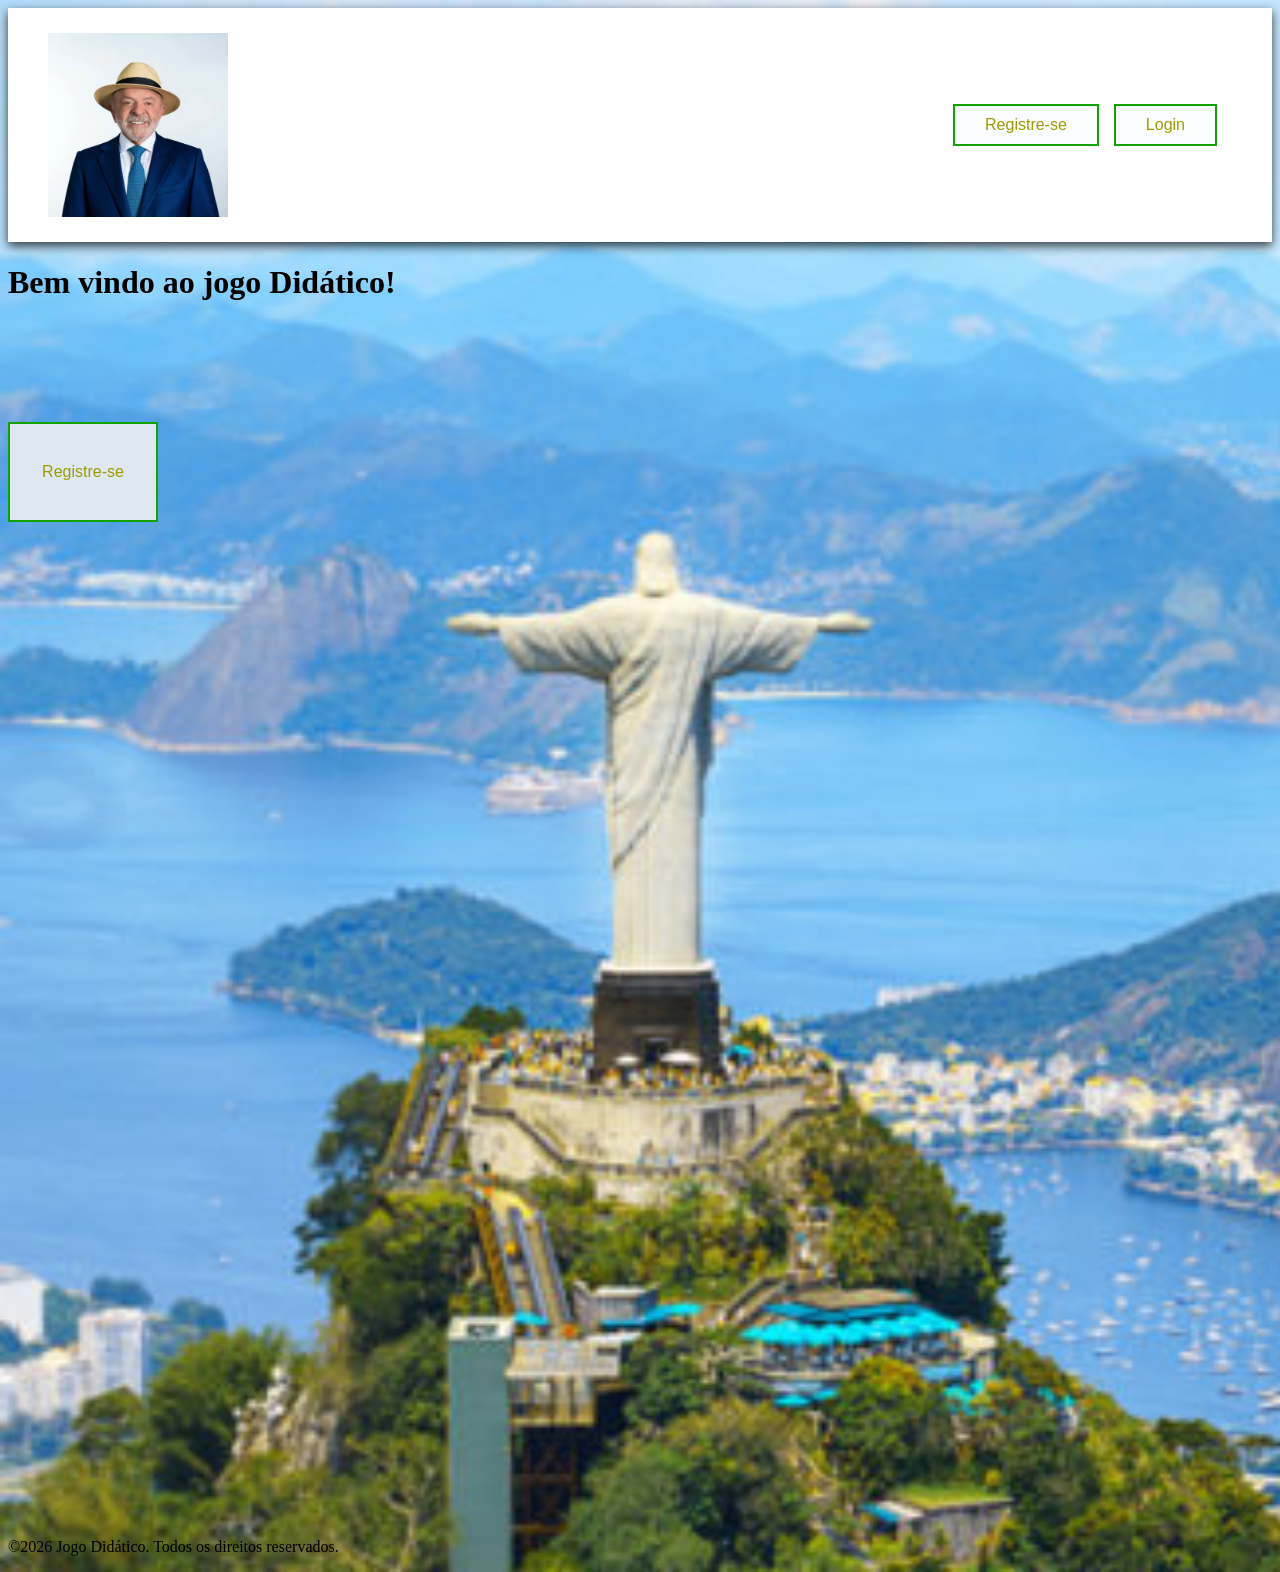
<file: index.html>
<!DOCTYPE html>
<html lang="en">
<head>
    <meta charset="UTF-8">
    <meta name="viewport" content="width=, initial-scale=1.0">
    <title>Document</title>
    <link rel="stylesheet" href="style.css">
</head>
<body>
  <header>
   
    <img src="Captura-de-tela-2026-08-08-124349.webp" alt="Logo do jogo, companheiro." width="180">
    <button>Registre-se</button>
    <button>Login</button>
  </header>
<main>
 <h1>Bem vindo ao jogo Didático!</h1>
<button>Registre-se</button>


</main>
<footer>
    <p>&COPY;2026 Jogo Didático. Todos os direitos reservados.</p>
</footer>
   

</body>
</html>
</file>
<file: style.css>
header {
   display: flex;
   align-items: center;
   padding: 25px 40px;
   background-color: rgb(255, 255, 255);
   box-shadow: 0 4px 10px rgba(0, 0, 0, 0.753); ;
}
header button:first-of-type {
    margin-left: auto
}
header button {
    margin-right: 15px;
    padding: 10px 30px;
    font-size: 1rem;
    border: 2px solid rgb(16, 163, 2);
    color: rgb(158, 155, 0);
    background-color: rgba(223, 231, 243, 0.123);
    cursor: pointer;
    transition: background-color 0.3s ease, color 0.3s ease;
}
header button:hover {
    background-color:aliceblue;
    color:rgba(255, 251, 0, 0.678);
    transform: translatey(-2px);
}

main button {
    margin: 100px auto 1000px auto;
    font-size: 1rem;
    border: 2px solid rgb(16, 163, 2);
    color: rgb(158, 155, 0);
    background-color: rgb(223, 231, 243);
    cursor: pointer;
    transition: background-color 0.3s ease, color 0.3s ease;
    align-self: center;
    height: 100px;
    width: 150px;
}

body {
 background-image: url(main.jpg);
 background-size: cover;
}
</file>
